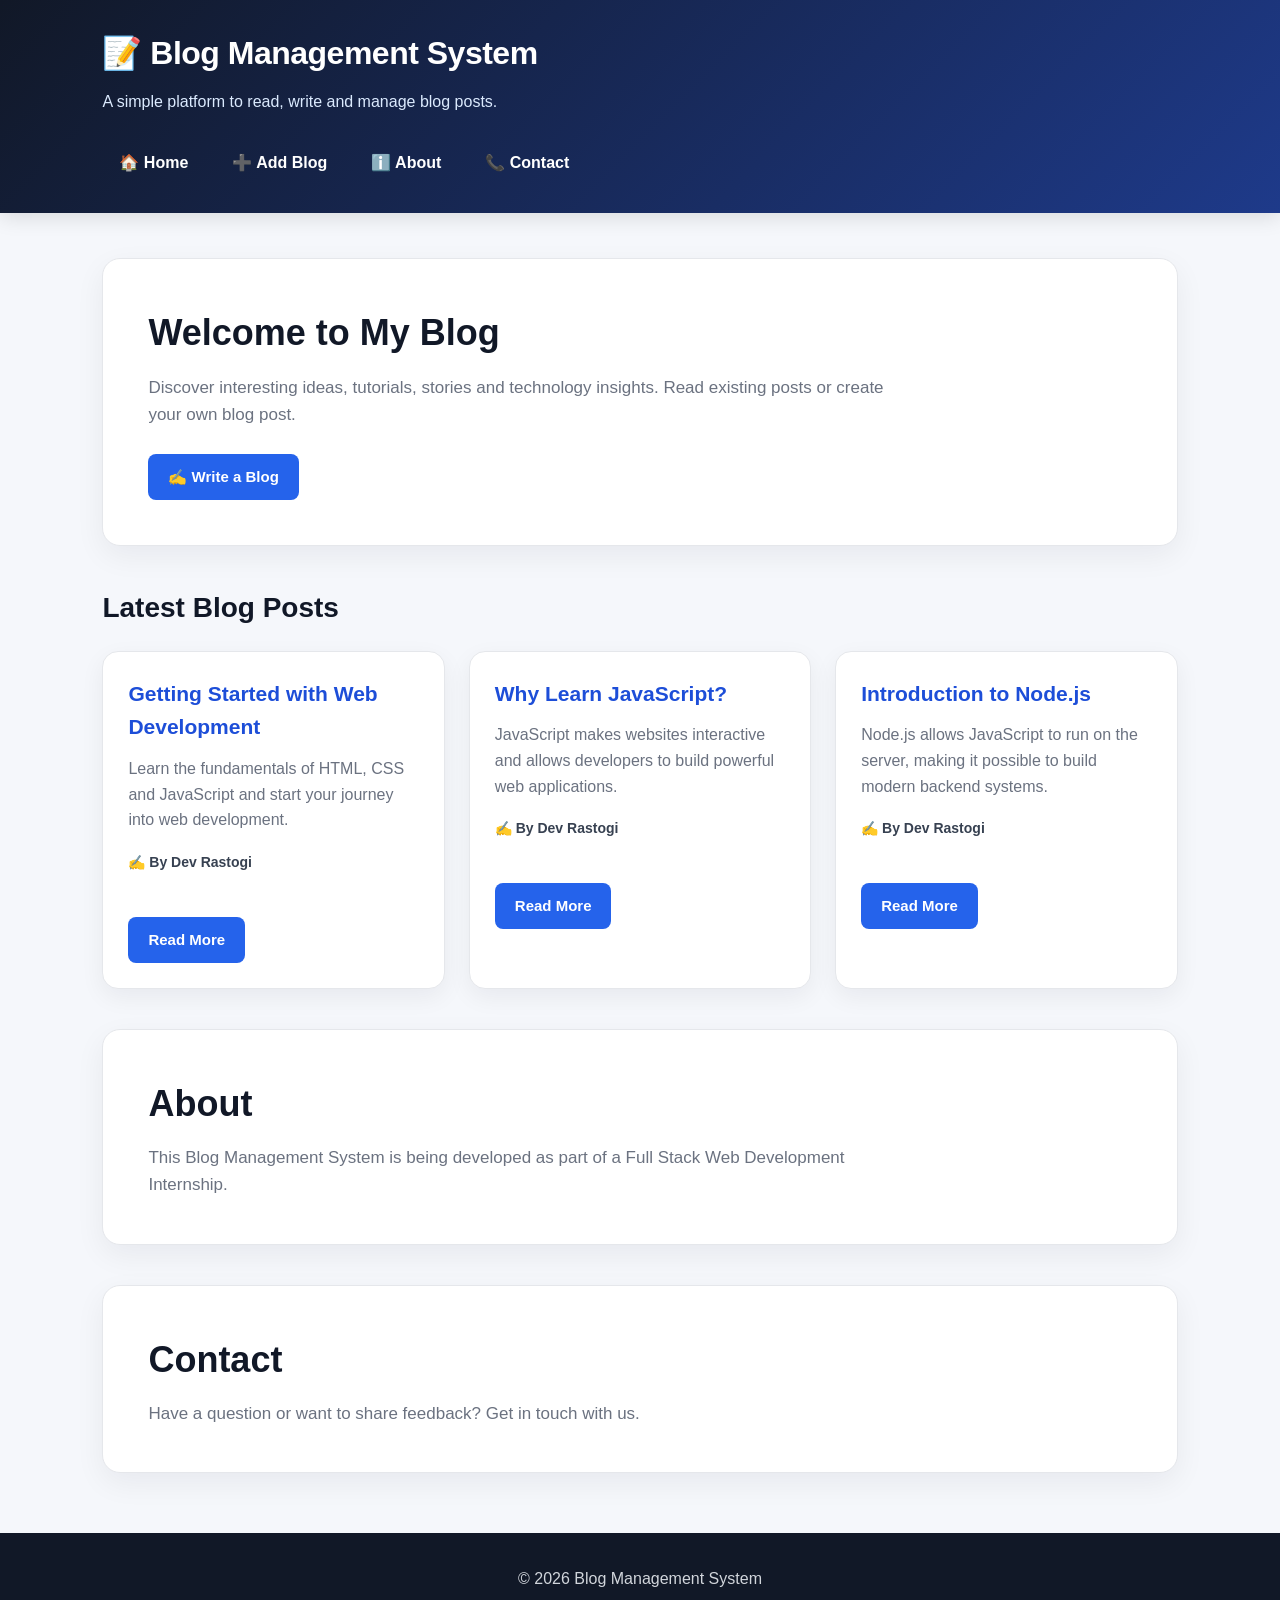
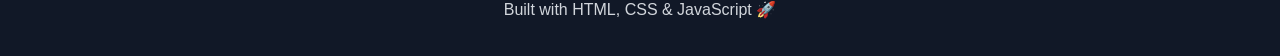
<file: index.html>
<!DOCTYPE html>
<html lang="en">

<head>
    <meta charset="UTF-8">
    <meta name="viewport" content="width=device-width, initial-scale=1.0">

    <title>Blog Management System | Home</title>

    <link rel="stylesheet" href="style.css">
</head>

<body>

    <!-- Header -->
    <header>

        <h1>📝 Blog Management System</h1>

        <p>
            A simple platform to read, write and manage blog posts.
        </p>

        <!-- Navigation -->
        <nav>
            <a href="index.html">🏠 Home</a>
            <a href="add-blog.html">➕ Add Blog</a>
            <a href="#about">ℹ️ About</a>
            <a href="#contact">📞 Contact</a>
        </nav>

    </header>


    <!-- Main Content -->
    <main>

        <!-- Hero Section -->
        <section class="hero">

            <h2>Welcome to My Blog</h2>

            <p>
                Discover interesting ideas, tutorials, stories and
                technology insights. Read existing posts or create
                your own blog post.
            </p>

            <br>

            <a href="add-blog.html" class="btn">
                ✍️ Write a Blog
            </a>

        </section>


        <!-- Blog Section -->
        <section>

            <h2>Latest Blog Posts</h2>

            <div class="blog-container">

                <!-- Blog Card 1 -->
                <article class="blog-card">

                    <h3>Getting Started with Web Development</h3>

                    <p>
                        Learn the fundamentals of HTML, CSS and JavaScript
                        and start your journey into web development.
                    </p>

                    <p class="author">
                        ✍️ By Dev Rastogi
                    </p>

                    <br>

                    <a href="#" class="btn">
                        Read More
                    </a>

                </article>


                <!-- Blog Card 2 -->
                <article class="blog-card">

                    <h3>Why Learn JavaScript?</h3>

                    <p>
                        JavaScript makes websites interactive and allows
                        developers to build powerful web applications.
                    </p>

                    <p class="author">
                        ✍️ By Dev Rastogi
                    </p>

                    <br>

                    <a href="#" class="btn">
                        Read More
                    </a>

                </article>


                <!-- Blog Card 3 -->
                <article class="blog-card">

                    <h3>Introduction to Node.js</h3>

                    <p>
                        Node.js allows JavaScript to run on the server,
                        making it possible to build modern backend systems.
                    </p>

                    <p class="author">
                        ✍️ By Dev Rastogi
                    </p>

                    <br>

                    <a href="#" class="btn">
                        Read More
                    </a>

                </article>

            </div>

        </section>


        <!-- About -->
        <section id="about" class="hero">

            <h2>About</h2>

            <p>
                This Blog Management System is being developed as part
                of a Full Stack Web Development Internship.
            </p>

        </section>


        <!-- Contact -->
        <section id="contact" class="hero">

            <h2>Contact</h2>

            <p>
                Have a question or want to share feedback?
                Get in touch with us.
            </p>

        </section>

    </main>


    <!-- Footer -->
    <footer>

        <p>
            © 2026 Blog Management System
        </p>

        <p>
            Built with HTML, CSS & JavaScript 🚀
        </p>

    </footer>

</body>

</html>
</file>
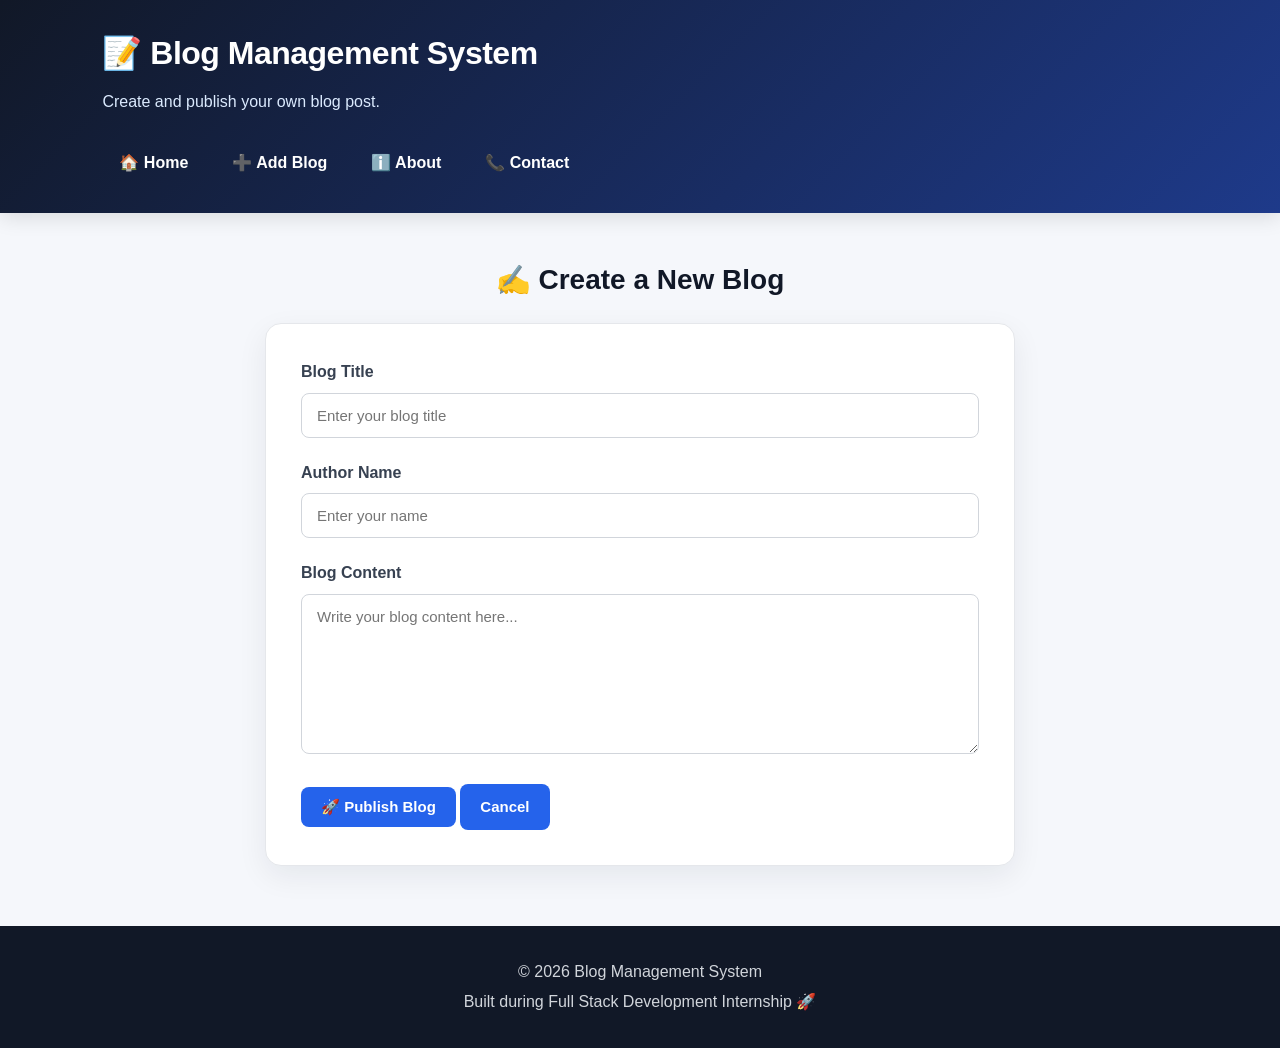
<file: add-blog.html>
<!DOCTYPE html>
<html lang="en">

<head>

    <meta charset="UTF-8">

    <meta name="viewport"
          content="width=device-width, initial-scale=1.0">

    <title>Add Blog | Blog Management System</title>

    <link rel="stylesheet" href="style.css">

</head>

<body>

    <!-- Header -->

    <header>

        <h1>📝 Blog Management System</h1>

        <p>Create and publish your own blog post.</p>

        <nav>

            <a href="index.html">🏠 Home</a>

            <a href="add-blog.html">➕ Add Blog</a>

            <a href="index.html#about">ℹ️ About</a>

            <a href="index.html#contact">📞 Contact</a>

        </nav>

    </header>


    <!-- Main Content -->

    <main>

        <section>

            <h2 style="text-align: center;">
                ✍️ Create a New Blog
            </h2>

            <form id="blogForm">

                <!-- Blog Title -->

                <div class="form-group">

                    <label for="title">
                        Blog Title
                    </label>

                    <input
                        type="text"
                        id="title"
                        name="title"
                        placeholder="Enter your blog title"
                        required
                    >

                </div>


                <!-- Author -->

                <div class="form-group">

                    <label for="author">
                        Author Name
                    </label>

                    <input
                        type="text"
                        id="author"
                        name="author"
                        placeholder="Enter your name"
                        required
                    >

                </div>


                <!-- Blog Content -->

                <div class="form-group">

                    <label for="content">
                        Blog Content
                    </label>

                    <textarea
                        id="content"
                        name="content"
                        placeholder="Write your blog content here..."
                        required
                    ></textarea>

                </div>


                <!-- Submit -->

                <button type="submit">
                    🚀 Publish Blog
                </button>

                <a href="index.html" class="btn">
                    Cancel
                </a>

            </form>

        </section>

    </main>


    <!-- Footer -->

    <footer>

        <p>
            © 2026 Blog Management System
        </p>

        <p>
            Built during Full Stack Development Internship 🚀
        </p>

    </footer>


    <!-- JavaScript -->

    <script src="script.js"></script>

</body>

</html>
</file>
<file: style.css>
/* =========================================
   BLOG MANAGEMENT SYSTEM
   DAY 3 - CSS
   ========================================= */

/* ---------- RESET ---------- */

* {
    margin: 0;
    padding: 0;
    box-sizing: border-box;
}

html {
    scroll-behavior: smooth;
}

body {
    font-family: Arial, Helvetica, sans-serif;
    background: #f5f7fb;
    color: #1f2937;
    line-height: 1.6;
}


/* ---------- HEADER ---------- */

header {
    background: linear-gradient(135deg, #111827, #1e3a8a);
    color: white;
    padding: 28px 8%;
    box-shadow: 0 4px 20px rgba(0, 0, 0, 0.12);
}

header h1 {
    font-size: 32px;
    margin-bottom: 10px;
    letter-spacing: -0.5px;
}

header p {
    max-width: 700px;
    color: #dbeafe;
    font-size: 16px;
}


/* ---------- NAVIGATION ---------- */

nav {
    display: flex;
    align-items: center;
    flex-wrap: wrap;
    gap: 10px;
    margin-top: 25px;
}

nav a {
    color: white;
    text-decoration: none;
    padding: 10px 17px;
    border-radius: 8px;
    font-weight: 600;
    transition: all 0.25s ease;
}

nav a:hover {
    background: rgba(255, 255, 255, 0.15);
    transform: translateY(-2px);
}


/* ---------- MAIN ---------- */

main {
    width: 84%;
    max-width: 1200px;
    margin: 45px auto;
}


/* ---------- HERO ---------- */

.hero {
    background: white;
    padding: 45px;
    border-radius: 18px;
    margin-bottom: 40px;
    border: 1px solid #e5e7eb;
    box-shadow: 0 10px 30px rgba(15, 23, 42, 0.06);
}

.hero h2 {
    font-size: 36px;
    margin-bottom: 12px;
    color: #111827;
}

.hero p {
    color: #6b7280;
    max-width: 750px;
    font-size: 17px;
}


/* ---------- SECTION ---------- */

section {
    margin-bottom: 40px;
}

section h2 {
    font-size: 28px;
    margin-bottom: 20px;
    color: #111827;
}


/* ---------- BLOG GRID ---------- */

.blog-container {
    display: grid;
    grid-template-columns: repeat(auto-fit, minmax(280px, 1fr));
    gap: 24px;
}


/* ---------- BLOG CARD ---------- */

.blog-card {
    background: white;
    border: 1px solid #e5e7eb;
    border-radius: 16px;
    padding: 25px;
    box-shadow: 0 8px 25px rgba(15, 23, 42, 0.06);
    transition: transform 0.25s ease, box-shadow 0.25s ease;
}

.blog-card:hover {
    transform: translateY(-6px);
    box-shadow: 0 15px 35px rgba(15, 23, 42, 0.12);
}

.blog-card h3 {
    color: #1d4ed8;
    font-size: 21px;
    margin-bottom: 12px;
}

.blog-card p {
    color: #6b7280;
    margin-bottom: 18px;
}

.blog-card .author {
    color: #374151;
    font-size: 14px;
    font-weight: bold;
}


/* ---------- BUTTONS ---------- */

button,
.btn {
    display: inline-block;
    border: none;
    background: #2563eb;
    color: white;
    padding: 11px 20px;
    border-radius: 8px;
    font-size: 15px;
    font-weight: 600;
    cursor: pointer;
    text-decoration: none;
    transition: all 0.25s ease;
}

button:hover,
.btn:hover {
    background: #1d4ed8;
    transform: translateY(-2px);
    box-shadow: 0 6px 15px rgba(37, 99, 235, 0.25);
}


/* ---------- FORM ---------- */

form {
    background: white;
    max-width: 750px;
    margin: 0 auto;
    padding: 35px;
    border-radius: 16px;
    border: 1px solid #e5e7eb;
    box-shadow: 0 10px 30px rgba(15, 23, 42, 0.07);
}

.form-group {
    margin-bottom: 22px;
}

form label {
    display: block;
    margin-bottom: 8px;
    font-weight: 600;
    color: #374151;
}

form input,
form textarea,
form select {
    width: 100%;
    padding: 13px 15px;
    border: 1px solid #d1d5db;
    border-radius: 8px;
    outline: none;
    font-size: 15px;
    font-family: inherit;
    transition: border-color 0.2s ease, box-shadow 0.2s ease;
}

form input:focus,
form textarea:focus,
form select:focus {
    border-color: #2563eb;
    box-shadow: 0 0 0 3px rgba(37, 99, 235, 0.12);
}

form textarea {
    min-height: 160px;
    resize: vertical;
}


/* ---------- FOOTER ---------- */

footer {
    background: #111827;
    color: #d1d5db;
    text-align: center;
    padding: 28px 20px;
    margin-top: 60px;
}

footer p {
    margin: 5px 0;
}

footer a {
    color: #93c5fd;
    text-decoration: none;
}

footer a:hover {
    text-decoration: underline;
}


/* ---------- HORIZONTAL RULE ---------- */

hr {
    border: none;
    height: 1px;
    background: #e5e7eb;
    margin: 25px 0;
}


/* ---------- RESPONSIVE DESIGN ---------- */

@media (max-width: 768px) {

    header {
        padding: 25px 6%;
    }

    header h1 {
        font-size: 26px;
    }

    nav {
        flex-direction: column;
        align-items: stretch;
    }

    nav a {
        text-align: center;
    }

    main {
        width: 90%;
        margin: 30px auto;
    }

    .hero {
        padding: 28px;
    }

    .hero h2 {
        font-size: 28px;
    }

    form {
        padding: 25px;
    }
}


/* ---------- SMALL MOBILE ---------- */

@media (max-width: 480px) {

    header h1 {
        font-size: 23px;
    }

    header p {
        font-size: 14px;
    }

    .hero {
        padding: 22px;
    }

    .hero h2 {
        font-size: 24px;
    }

    section h2 {
        font-size: 23px;
    }

    .blog-card {
        padding: 20px;
    }
}
</file>
